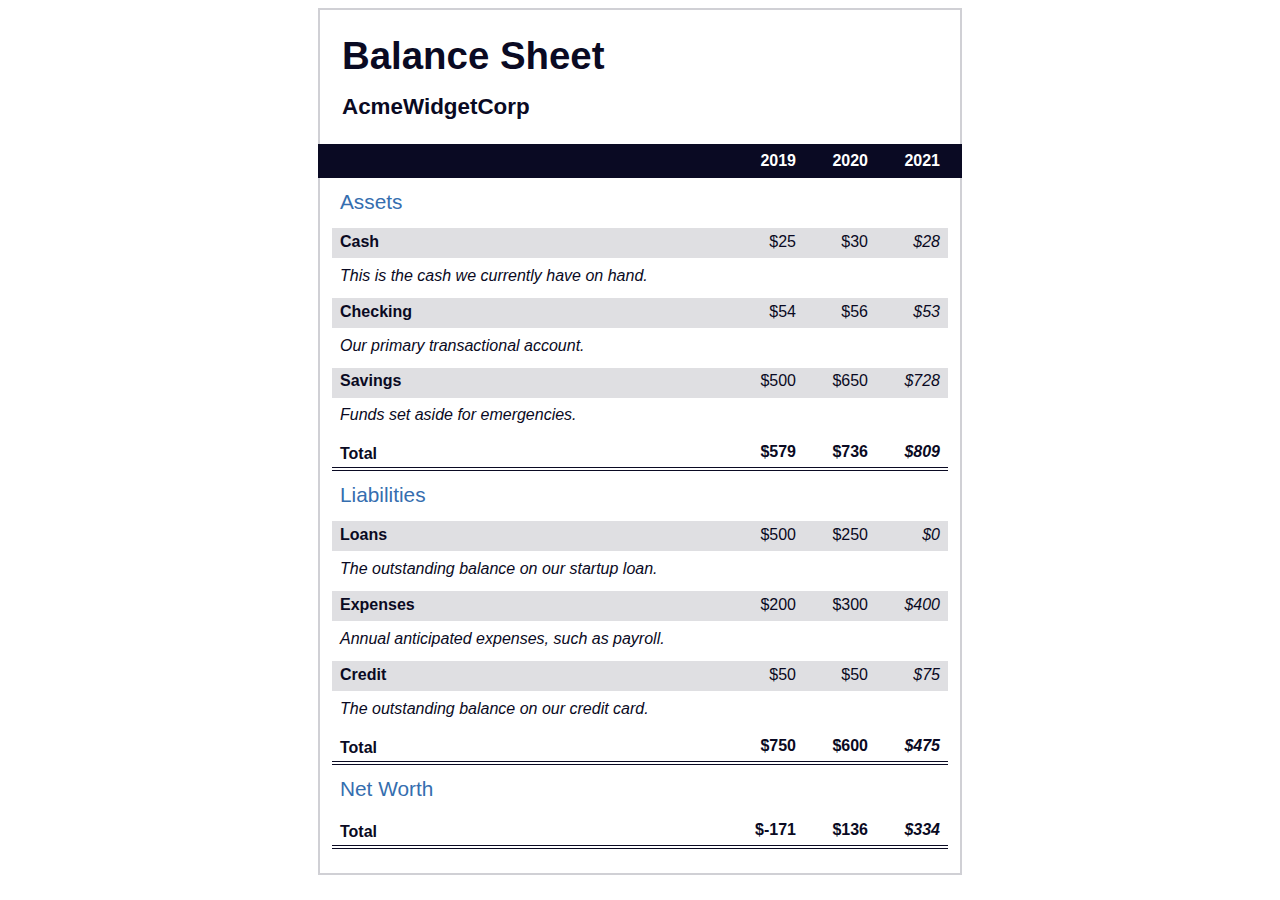
<file: balance_sheet.html>
<!DOCTYPE html>
<html lang="en">
<head>
    <meta charset="UTF-8">
    <meta http-equiv="X-UA-Compatible" content="IE=edge">
    <meta name="viewport" content="width=device-width, initial-scale=1.0">
    <title>Balance Sheet</title>
    <link rel="stylesheet" href="balance_sheet.css">
</head>
<body>
    <main>
        <section>
            <h1>
                <span class="flex">
                <span>AcmeWidgetCorp</span>
                <span>Balance Sheet</span>
                </span>
            </h1>
            <div id="years" aria-hidden="true">
                <span class="year">2019</span>
                <span class="year">2020</span>
                <span class="year">2021</span>
            </div>
            <div class="table-wrap">
                <table>
                    <caption>Assets</caption>
                    <thead>
                        <tr>
                            <td></td>
                            <th><span class="sr-only year">2019</span></th>
                            <th><span class="sr-only year">2020</span></th>
                            <th class="current"><span class="sr-only year">2021</span></th>
                          </tr>
                    </thead>
                    <tbody>
                        <tr class="data">
                            <th>Cash <span class="description">This is the cash we currently have on hand.</span></th>
                            <td>$25</td>
                            <td>$30</td>
                            <td class="current">$28</td>
                        </tr>
                        <tr class="data">
                            <th>Checking <span class="description">Our primary transactional account.</span></th>
                            <td>$54</td>
                            <td>$56</td>
                            <td class="current">$53</td>
                        </tr>
                        <tr class="data">
                            <th>Savings <span class="description">Funds set aside for emergencies.</span></th>
                            <td>$500</td>
                            <td>$650</td>
                            <td class="current">$728</td>
                        </tr>
                        <tr class="total">
                            <th>Total <span class="sr-only">Assets</span></th>
                            <td>$579</td>
                            <td>$736</td>
                            <td class="current">$809</td>
                        </tr>
                    </tbody>
                </table>
                <table>
                    <caption>Liabilities</caption>
                    <thead>
                        <tr>
                            <td></td>
                            <th><span class="sr-only">2019</span></th>
                            <th><span class="sr-only">2020</span></th>
                            <th><span class="sr-only">2021</span></th>
                        </tr>
                    </thead>
                    <tbody>
                        <tr class="data">
                            <th>Loans <span class="description">The outstanding balance on our startup loan.</span></th>
                            <td>$500</td>
                            <td>$250</td>
                            <td class="current">$0</td>
                        </tr>
                        <tr class="data">
                            <th>Expenses <span class="description">Annual anticipated expenses, such as payroll.</span></th>
                            <td>$200</td>
                            <td>$300</td>
                            <td class="current">$400</td>
                        </tr>
                        <tr class="data">
                            <th>Credit <span class="description">The outstanding balance on our credit card.</span></th>
                            <td>$50</td>
                            <td>$50</td>
                            <td class="current">$75</td>
                        </tr>
                        <tr class="total">
                            <th>Total <span class="sr-only">Liabilities</span></th>
                            <td>$750</td>
                            <td>$600</td>
                            <td class="current">$475</td>
                        </tr>
                    </tbody>
                </table>
                <table>
                    <caption>Net Worth</caption>
                    <thead>
                        <tr>
                            <td></td>
                            <th><span class="sr-only">2019</span></th>
                            <th><span class="sr-only">2020</span></th>
                            <th><span class="sr-only">2021</span></th>
                        </tr>
                    </thead>
                    <tbody>
                        <tr class="total">
                            <th>Total <span class="sr-only">Net Worth</span></th>
                            <td>$-171</td>
                            <td>$136</td>
                            <td class="current">$334</td>
                        </tr>
                    </tbody>
                </table>
            </div>
        </section>
    </main>
</body>
</html>
</file>
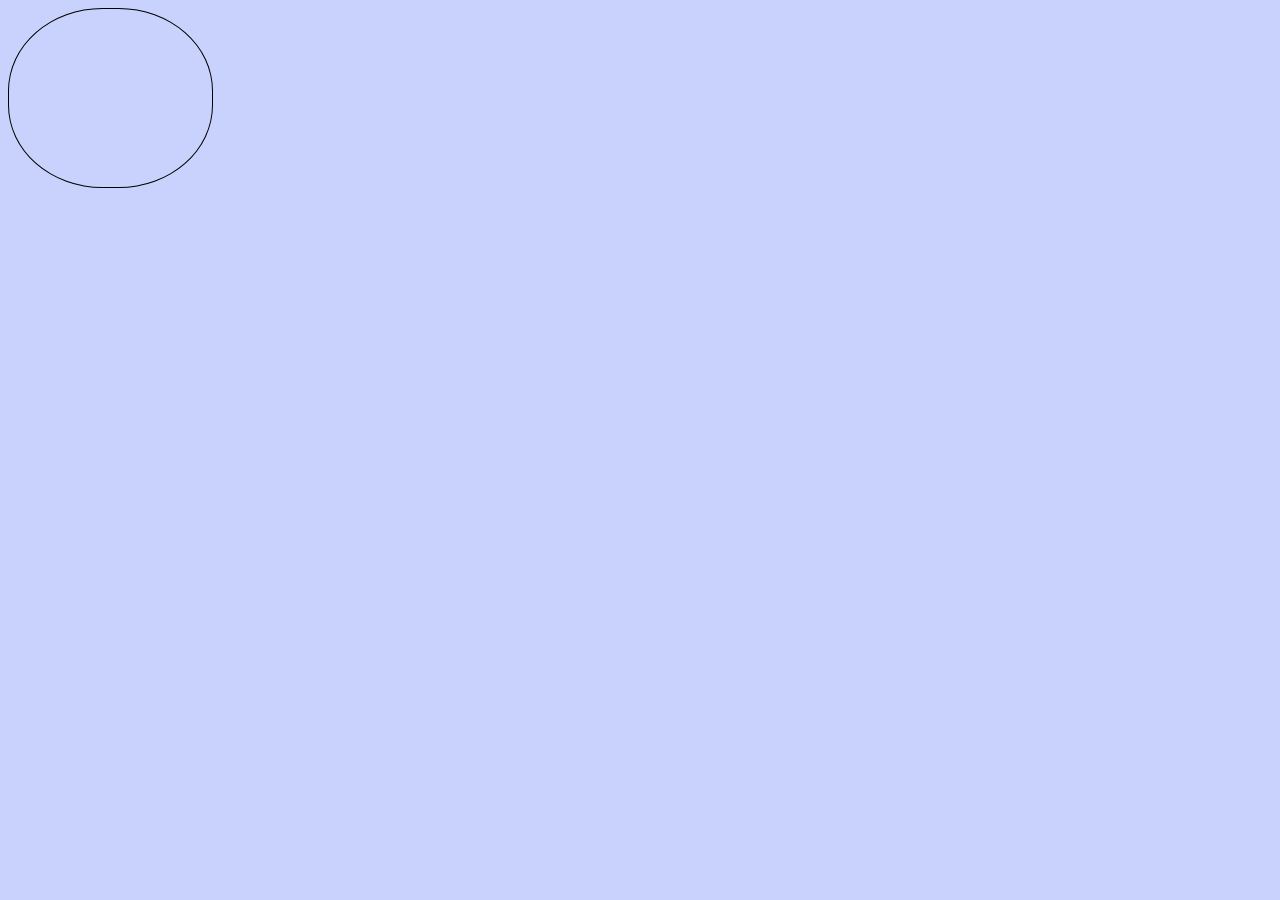
<file: cat_painting.html>
<!DOCTYPE html>
<html lang="en">
<head>
    <meta charset="UTF-8">
    <meta http-equiv="X-UA-Compatible" content="IE=edge">
    <meta name="viewport" content="width=device-width, initial-scale=1.0">
    <title>fCC Cat Painting</title>
    <link rel="stylesheet" href="cat_painting.css">
</head>
<body>
    <main>
        <div class="cat-head"></div>
    </main>
</body>
</html>








<!--
    Step 6
Back in your HTML, create a main element. Inside that main element, add a div element with the class cat-head.
Step 7
Using a class selector, give the .cat-head element a width of 205px and a height of 180px. 
Also, give it a border of 1px solid #000 and a border-radius of 46%.
-->
</file>
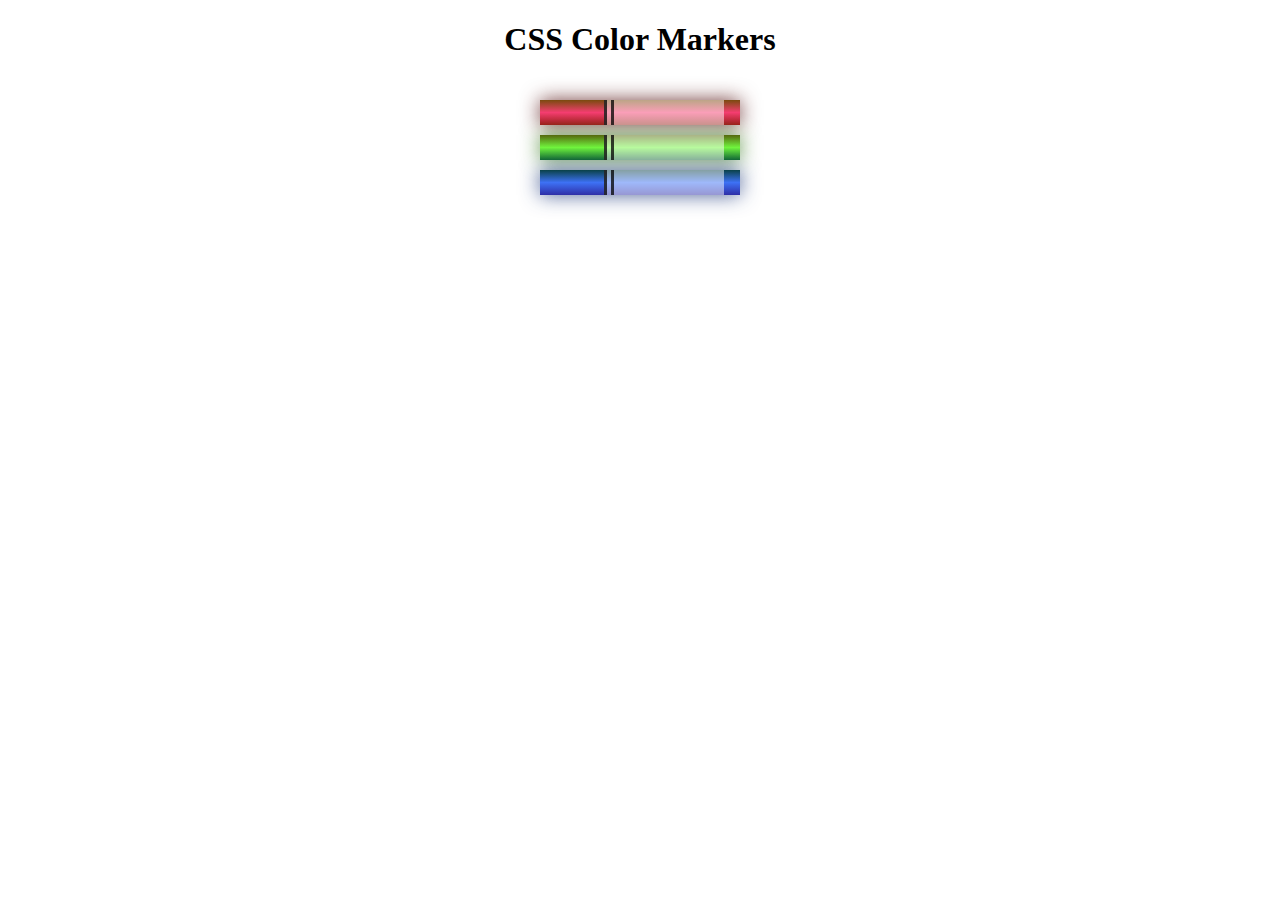
<file: css_color_marker.html>
<!DOCTYPE html>
<html lang="en">
<head>
    <meta charset="UTF-8">
    <meta http-equiv="X-UA-Compatible" content="IE=edge">
    <meta name="viewport" content="width=device-width, initial-scale=1.0">
    <title>CSS Color Markers</title>
    <link rel="stylesheet" href="css_color_marker.css">
</head>
<body>
    <h1>CSS Color Markers</h1>
    <div class="container">
      <div class="marker red">
        <div class="cap"></div>
        <div class="sleeve"></div>
      </div>
      <div class="marker green">
        <div class="cap"></div>
        <div class="sleeve"></div>
      </div>
      <div class="marker blue">
        <div class="cap"></div>
        <div class="sleeve"></div>
      </div>
    </div>
  </body>
</html>
</file>
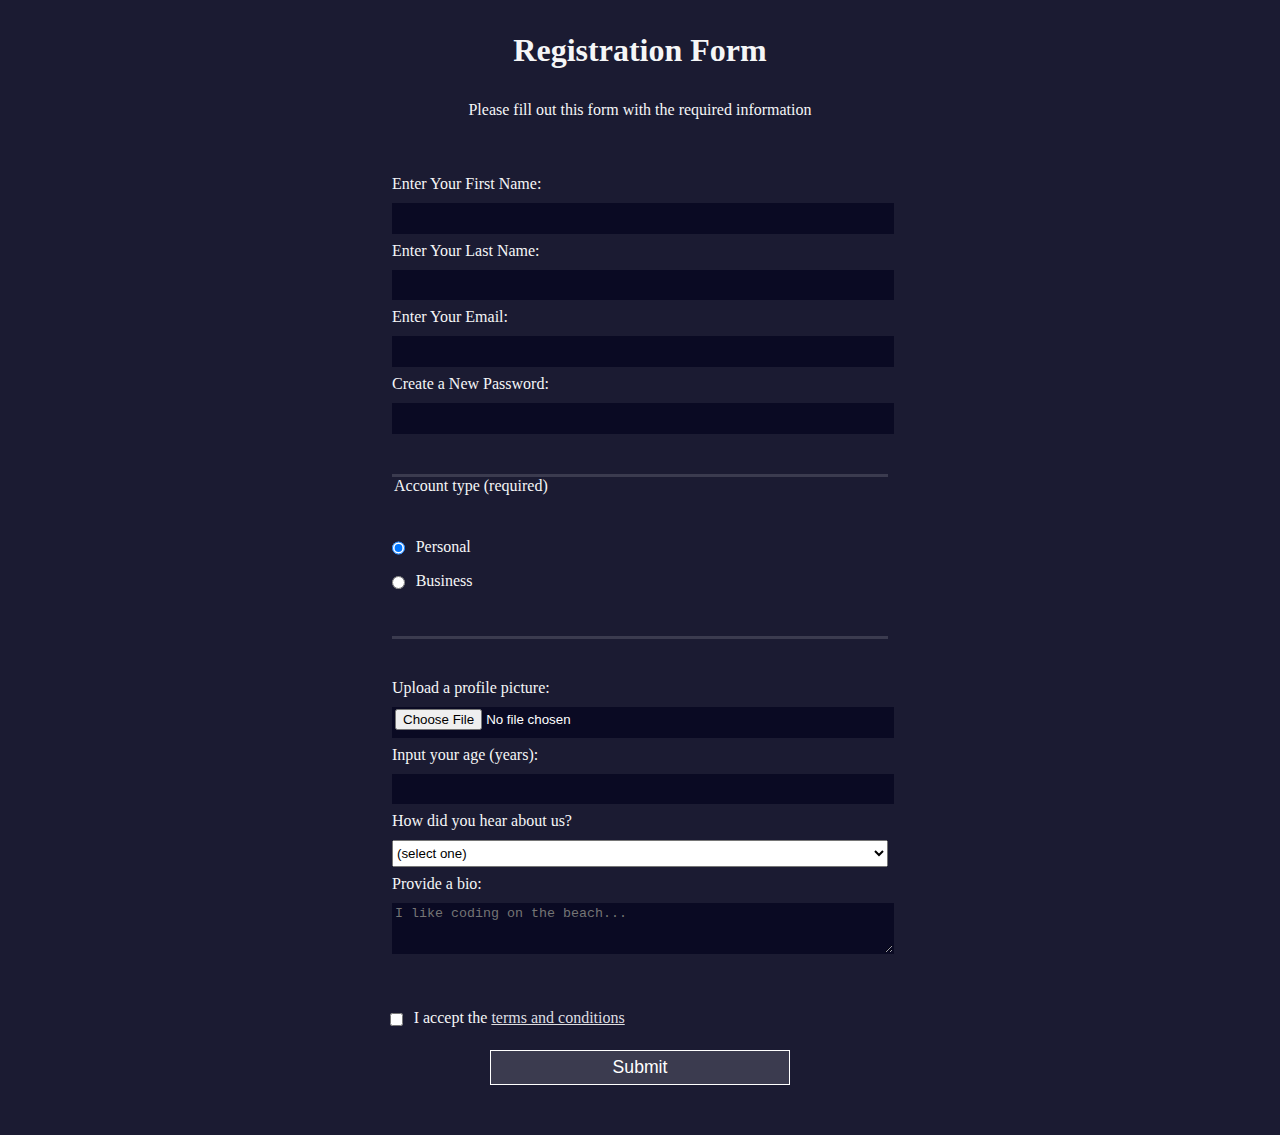
<file: registration_form.html>
<!DOCTYPE html>
<html lang="en">
  <head>
    <meta charset="UTF-8">
    <title>Registration Form</title>
    <link rel="stylesheet" href="registration_form.css" />
  </head>
  <body>
    <h1>Registration Form</h1>
    <p>Please fill out this form with the required information</p>
    <form method="post" action='https://register-demo.freecodecamp.org'>
      <fieldset>
        <label for="first-name">Enter Your First Name: <input id="first-name" name="first-name" type="text" required /></label>
        <label for="last-name">Enter Your Last Name: <input id="last-name" name="last-name" type="text" required /></label>
        <label for="email">Enter Your Email: <input id="email" name="email" type="email" required /></label>
        <label for="new-password">Create a New Password: <input id="new-password" name="new-password" type="password" pattern="[a-z0-5]{8,}" required /></label>
      </fieldset>
      <fieldset>
        <legend>Account type (required)</legend>
        <label for="personal-account"><input id="personal-account" type="radio" name="account-type" class="inline" checked /> Personal</label>
        <label for="business-account"><input id="business-account" type="radio" name="account-type" class="inline" /> Business</label>
      </fieldset>
      <fieldset>
        <label for="profile-picture">Upload a profile picture: <input id="profile-picture" type="file" name="file" /></label>
        <label for="age">Input your age (years): <input id="age" type="number" name="age" min="13" max="120" /></label>
        <label for="referrer">How did you hear about us?
          <select id="referrer" name="referrer">
            <option value="">(select one)</option>
            <option value="1">freeCodeCamp News</option>
            <option value="2">freeCodeCamp YouTube Channel</option>
            <option value="3">freeCodeCamp Forum</option>
            <option value="4">Other</option>
          </select>
        </label>
        <label for="bio">Provide a bio:
          <textarea id="bio" name="bio" rows="3" cols="30" placeholder="I like coding on the beach..."></textarea>
        </label>
      </fieldset>
      <label for="terms-and-conditions">
        <input id="terms-and-conditions" type="checkbox" required name="terms-and-conditions" class="inline" /> I accept the <a href="https://www.freecodecamp.org/news/terms-of-service/">terms and conditions</a>
      </label>
      <input type="submit" value="Submit" />
    </form>
  </body>
</html>
</file>
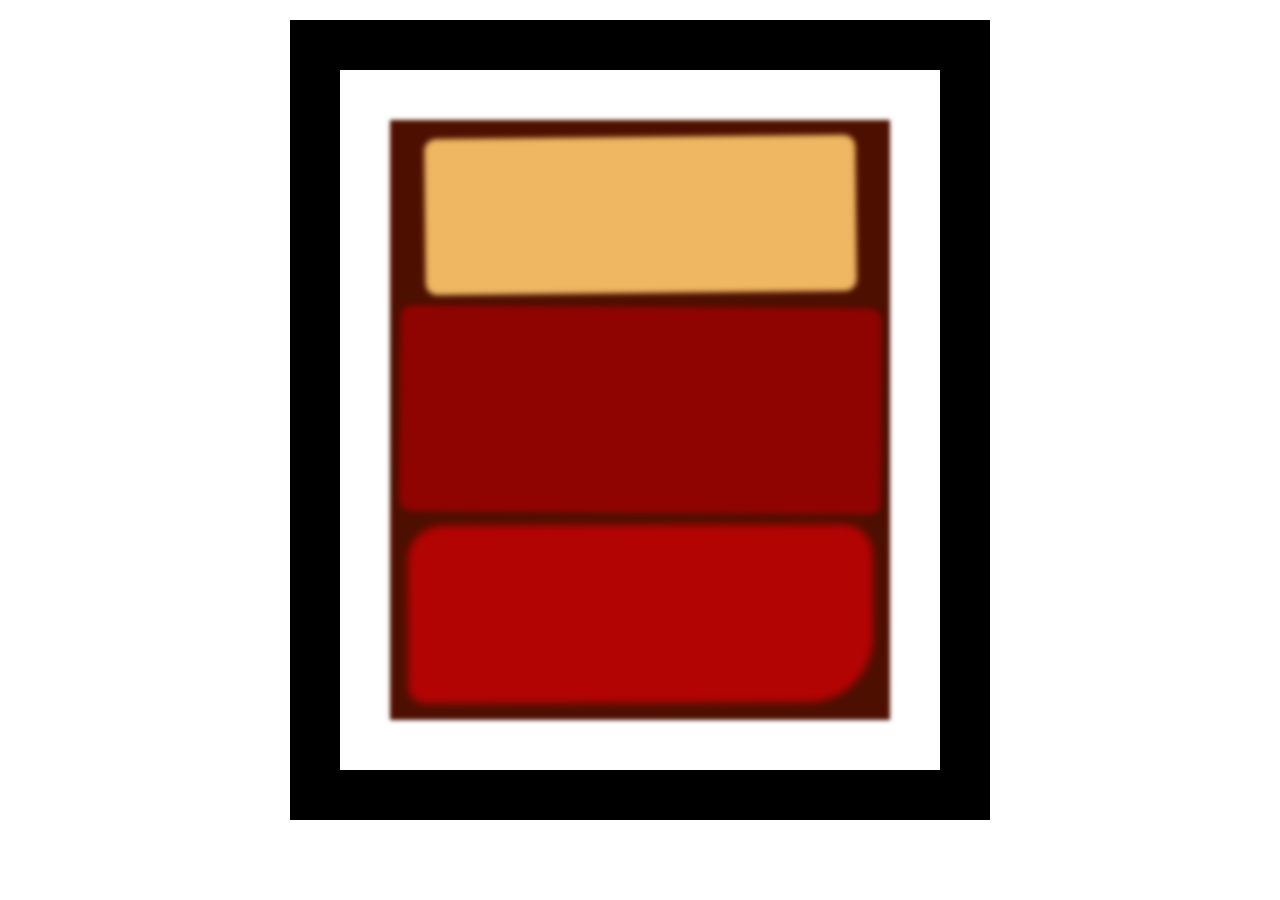
<file: rothko_painting.html>
<!DOCTYPE html>
<html lang="en">
<head>
    <meta charset="UTF-8">
    <meta http-equiv="X-UA-Compatible" content="IE=edge">
    <meta name="viewport" content="width=device-width, initial-scale=1.0">
    <title>Rothko Painting</title>
    <link rel="stylesheet" href="rothko_painting.css" />
</head>
<body>
    <div class="frame">
        <div class="canvas">
            <div class="one"></div>
            <div class="two"></div>
            <div class="three"></div>
        </div>
    </div>
</body>
</html>
</file>
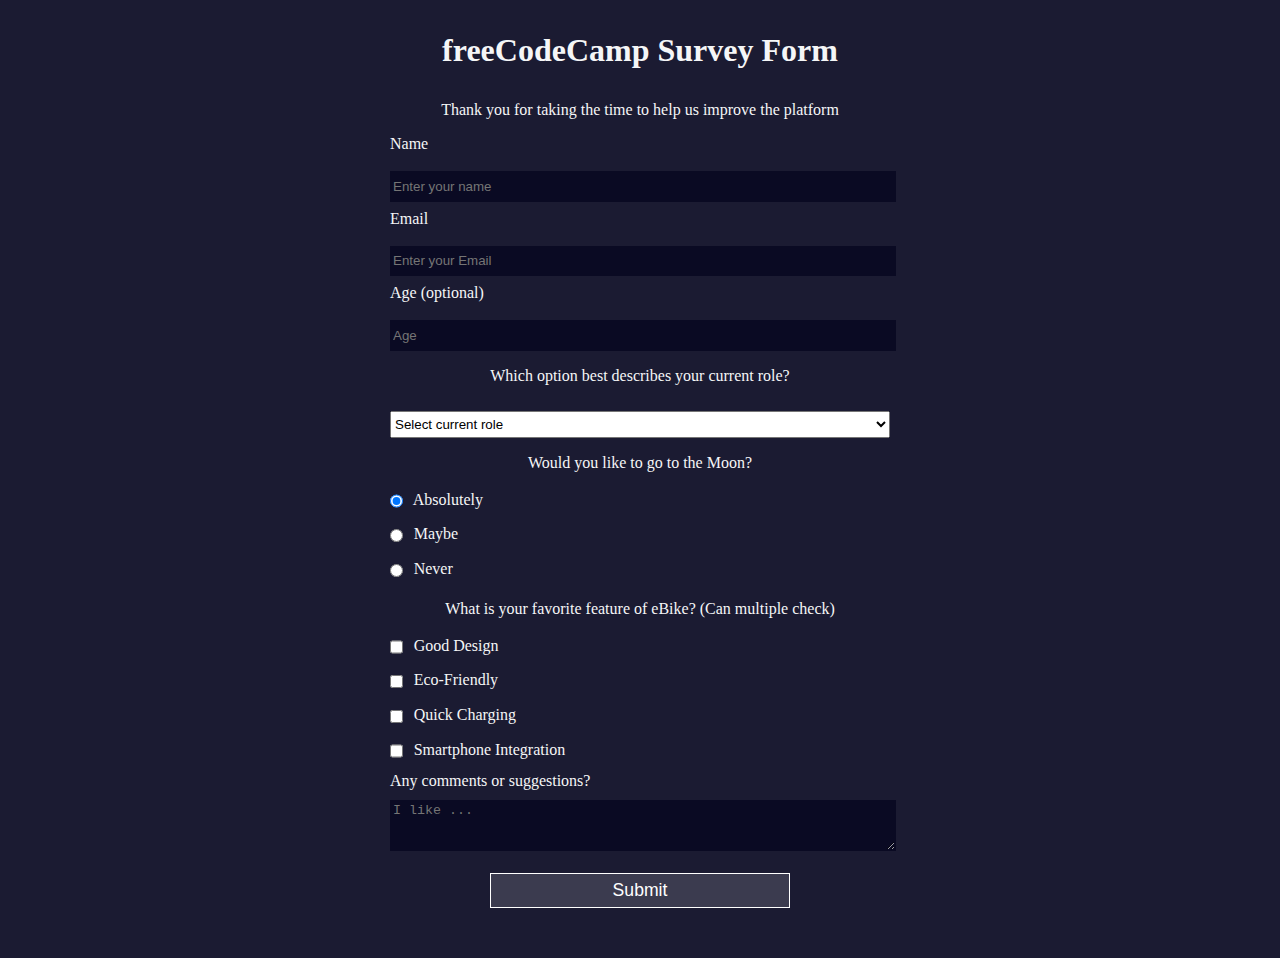
<file: survey_form.html>
<!DOCTYPE html>
<html lang="en">
<head>
    <meta charset="UTF-8">
    <meta http-equiv="X-UA-Compatible" content="IE=edge">
    <meta name="viewport" content="width=device-width, initial-scale=1.0">
    <title>survey-form.freecodecamp.rocks</title>
    <link rel="stylesheet" href="survey_form.css" />
</head>
<body>
    <div class="container">
        <header class="header">
            <h1 id="title" class="text-center">freeCodeCamp Survey Form</h1>
            <p id="description" class="description text-center">
                Thank you for taking the time to help us improve the platform
            </p>
        </header>
        
        <form id="survey-form" action="">
            <div class="form-group">
                <label id="name-label" for="name">Name</label>
                <input type="text" name="name" id="name" class="form-control" placeholder="Enter your name" required>
            </div>
            <div class="form-group">
                <label id="email-label" for="email">Email</label>
                <input type="email" name="email" id="email" class="form-control" placeholder="Enter your Email" required>
            </div>
            <div class="form-group">
                <label id="number-label" for="number">Age (optional)</label>
                <input type="number" name="number" id="number" class="form-control"  min="13" max="120"  placeholder="Age" required>
            </div>
            <div class="form-group">
                <p>Which option best describes your current role?</p>
                <select name="role" id="dropdown">
                    <option disabled selected value>Select current role</option>
                    <option value="student">Student</option>
                    <option value="job">Full Time Job</option>
                    <option value="learner">Full Time Learner</option>
                    <option value="other">Other</option>
                </select>
            </div>
            <div class="form-group">
                <p>Would you like to go to the Moon?</p>
                <label for="">
                    <input name="user-recommend" value="absolutely" type="radio" class="input-radio" checked> Absolutely
                </label>
                <label for="">
                    <input name="user-recommend" value="maybe" type="radio" class="input-radio" > Maybe
                </label>
                <label for="">
                    <input name="user-recommend" value="never" type="radio" class="input-radio" > Never
                </label>
            </div>
            <div class="form-group">
                <p> What is your favorite feature of eBike? <span class="clue">(Can multiple check)</span> </p>
                <label for="">
                    <input type="checkbox" name="prefer" id="" value="gooddesign" class="input-checkbox"> Good Design
                </label>
                <label for="">
                    <input type="checkbox" name="prefer" id="" value="ecofriendly" class="input-checkbox"> Eco-Friendly
                </label>
                <label for="">
                    <input type="checkbox" name="prefer" id="" value="quickcharging" class="input-checkbox"> Quick Charging
                </label>
                <label for="">
                    <input type="checkbox" name="prefer" id="" value="smartphone" class="input-checkbox"> Smartphone Integration
                </label>

                <label for="">Any comments or suggestions?
                    <textarea id="" name="" rows="3" cols="30" placeholder="I like ..."></textarea>
                </label>
            </div>




            <input id="submit" type="submit" value="Submit" />
        </form>
    </div>
</body>
</html>
</file>
<file: balance_sheet.css>
html {
    box-sizing: border-box;
}

body {
    font-family: sans-serif;
    color: #0a0a23;
}

/* use CSS to make elements with this class completely hidden from the visual page, 
but still be announced by screen readers.
The span[class~="sr-only"] selector will select any span element 
whose class includes sr-only*/
/*Rather than having to constantly double-check you are not overwriting your 
earlier properties, you can use the !important keyword to ensure these properties 
are always applied, regardless of order or specificity.*/
span[class~="sr-only"] {
    border: 0 !important;
    clip: rect(1px, 1px,1px,1px) !important; /*to define the visible portions of an element*/
    clip-path: inset(50%) !important; /*forming the clip-path into a rectangle within the element*/
    width: 1px !important;
    height: 1px !important;
    /*To prevent the text content from overflowing*/
    overflow: hidden !important;
    white-space: nowrap !important;
    /*take these hidden elements out of the document flow
    ensure that not only are they no longer visible, 
    but they are not even within the page view*/
    position: absolute !important;
    padding: 0 !important;
    margin: -1px !important;
}


h1 {
    max-width: 37.25rem;
    margin: 0 auto;
    padding: 1.5rem 1.25rem;
}

h1 .flex { /* Target your flex container */
    /* enable the flexbox layout */
    display: flex;
    /* display the nested elements from bottom to top */
    flex-direction: column-reverse;
    /* create some space between the elements */
    gap: 1rem;
}

/* :first-of-type pseudo-selector is used to target 
the first element that matches the selector */
h1 .flex span:first-of-type { /*target the first span element in your .flex container*/
    /*Remember that your span elements are reversed, visually, 
    so this will appear to be the second element on the page*/
    /* make it look like a sub-heading */
    font-size: 0.7em;
}

h1 .flex span:last-of-type {
    font-size: 1.2em;
}

section {
    max-width: 40rem;
    margin: 0 auto;
    border: 2px solid #d0d0d5;
}

#years {
    display: flex; /*enable flexbox*/
    /*Justify the content to the end of the flex direction, and make the element sticky*/
    justify-content: flex-end;
    position: sticky; 
    /*Fix it to the top of its container*/
    top: 0;
    color: #fff;
    background-color: #0a0a23;
    margin: 0 -2px;
    /* calc() function is a CSS function that allows you to calculate a value 
    based on other values*/
    padding: 0.5rem calc(1.25rem + 2px) 0.5rem 0;
    /*position sticky moved the element into its own stack*/
    position: sticky;
    /*To ensure your #years element does not get hidden by different stacks*/
    z-index: 999;
}

/*Style the text within your #years element*/
#years span[class] { /*target any span element that has a class attribute set, 
    regardless of the attribute's value*/
    font-weight: bold;
    width: 4.5rem;
    text-align: right;

}

/*You wrapped your tables in a container*/
.table-wrap {
    padding: 0 0.75rem 1.5rem 0.75rem;
}


/*Before you start diving in to the table itself, 
your span elements are currently bolded
The :not() pseudo-selector is used to target all elements 
that do not match the selector - in this case, any of your span 
elements that do not have the sr-only class. 
This ensures that your earlier rules for the span[class~="sr-only"] 
selector are not overwritten*/
/*span:not(.sr-only) {*/

    /*Now that you have added the !important keyword, 
you can remove the :not(.sr-only) from your span selector.*/

/*Your span elements now all have more specific styling, which means you can 
remove your span rule.
span {    
    font-weight: normal;
}
*/

table {
    /*will allow cell borders to collapse into a single border, 
    instead of a border around each cell*/
    border-collapse: collapse;
    /*to hide the borders themselves*/
    border: 0;
    /*Ensure your table fills its container with a width property set to 100%*/
    width: 100%;
    /*then position it relatively and give it a top margin of 3rem*/
    position: relative;
    margin-top: 3rem;
}


/*to style your caption elements to look more like headers*/
table caption {
    color: #356eaf;
    font-size: 1.3em;
    font-weight: normal;
    position: absolute;
    /*shift them -2.25rem from the top and 0.5rem from the left*/
    top: -2.25rem;
    left: 0.5rem;
}

/*td elements within your table body.
a width to fill the viewport, with a minimum and maximum of 4rem. 
This approach ensures that the width is fixed, whereas setting width 
specifically would allow the elements to shrink to the container.*/
tbody td {
    width: 100vw;
    min-width: 4rem;
    max-width: 4rem;
}


/*target the th elements within your table body, and give them 
a width of the entire container, less 12rem*/
tbody th {
    width: calc(100% - 12rem);
    
}


/*The [attribute="value"] selector targets any element that 
has an attribute with a specific value*/
/*selector to target specifically your tr elements with the total class*/
tr[class="total"] {
    border-bottom: 4px double #0a0a23;
    font-weight: bold;
}

/*target the th elements within your table rows where the class is total*/
tr[class="total"] th {
    text-align: left;
    padding: 0.5rem 0 0.25rem 0.5rem;
}


/*The key difference between tr[class="total"] and tr.total is that 
the first will select tr elements where the only class is total. 
The second will select tr elements where the class includes total.

In your case, tr.total will work. You can use this selector to target all 
td elements within your .total rows. Align the text to the right, 
and give them a padding of 0 0.25rem.*/
tr.total td {
    text-align: right;
    padding: 0 0.25rem;
}

/*The :nth-of-type() pseudo-selector is used to target specific elements based on 
their order among siblings of the same type. Use this pseudo-selector to target 
the third td element within your total table rows. Give it a right padding of 0.5rem*/
tr.total td:nth-of-type(3) {
    padding-right: 0.5rem;
}


/*hover effect that changes the background to #99c9ff*/
tr.total:hover {
    background-color: #99c9ff;
}


/*Select your td elements with the class value of current, and make the font italic.*/
td.current {
    font-style: italic;
}

tr[class="data"] {
    background-image: linear-gradient(to bottom, #dfdfe2 1.845rem, white 1.845rem);
}


tr.data th {
    text-align: left;
    padding-top: 0.3rem;
    padding-left: 0.5rem;
}


tr.data th .description {
    display: block;
    font-style: italic;
    font-weight: normal;
    padding: 1rem 0 0.75rem;
    margin-right: -13.5rem;
}

tr.data td {
    /*Vertically align the text to the top, horizontally align the text to the right*/
    vertical-align: top;
    text-align: right;
    padding: 0.3rem 0.25rem 0;
}

tr.data td:last-of-type {
    padding-right: 0.5rem;
}
</file>
<file: cat_painting.css>
/*Use the universal selector to add box-sizing: border-box; to your CSS. 
This ensures elements include padding and border in their specified width and height.*/
* {
    box-sizing: border-box;
}


body {
    background-color: #c9d2fc;
}


.cat-head {
    width: 205px;
    height: 180px;
    border: 1px solid #000;
    border-radius: 46%;
}
</file>
<file: css_color_marker.css>
h1 {
    text-align: center;
  }
  
  .container {
    background-color: rgb(255, 255, 255);
    padding: 10px 0;
  }
  
  .marker {
    width: 200px;
    height: 25px;
    margin: 10px auto;
  }
  
  .cap {
    width: 60px;
    height: 25px;
  }
  
  .sleeve {
    width: 110px;
    height: 25px;
    background-color: rgba(255, 255, 255, 0.5);
    border-left: 10px double rgba(0, 0, 0, 0.75);
  }
  
  .cap, .sleeve {
    display: inline-block;
  }
  
  .red {
    background: linear-gradient(rgb(122, 74, 14), rgb(245, 62, 113), rgb(162, 27, 27));
    box-shadow: 0 0 20px 0 rgba(83, 14, 14, 0.8);
  }
  
  .green {
    background: linear-gradient(#55680D, #71F53E, #116C31);
    box-shadow: 0 0 20px 0 #3B7E20CC;
  }

  .blue {
    background: linear-gradient(hsl(186, 76%, 16%), hsl(223, 90%, 60%), hsl(240, 56%, 42%));
    box-shadow: 0 0 20px 0 hsla(223,59%,31%,0.8);
  }
</file>
<file: registration_form.css>
body {
    width: 100%;
    height: 100vh;
    margin: 0;
    background-color: #1b1b32;
    color: #f5f6f7;
    font-family: Tahoma;
    font-size: 16px;
  }
  
  h1, p {
    margin: 1em auto;
    text-align: center;
  }
  
  form {
    width: 60vw;
    max-width: 500px;
    min-width: 300px;
    margin: 0 auto;
    padding-bottom: 2em;
  }
  
  fieldset {
    border: none;
    padding: 2rem 0;
    border-bottom: 3px solid #3b3b4f;
  }
  
  fieldset:last-of-type {
    border-bottom: none;
  }
  
  label {
    display: block;
    margin: 0.5rem 0;
  }
  
  input,
  textarea,
  select {
    margin: 10px 0 0 0;
    width: 100%;
    min-height: 2em;
  }
  
  input, textarea {
    background-color: #0a0a23;
    border: 1px solid #0a0a23;
    color: #ffffff;
  }
  
  .inline {
    width: unset;
    margin: 0 0.5em 0 0;
    vertical-align: middle;
  }
  
  input[type="submit"] {
    display: block;
    width: 60%;
    margin: 1em auto;
    height: 2em;
    font-size: 1.1rem;
    background-color: #3b3b4f;
    border-color: white;
    min-width: 300px;
  }
  
  input[type="file"] {
    padding: 1px 2px;
  }

  a {
    color: #dfdfe2;
  }
</file>
<file: rothko_painting.css>
.canvas {
    width: 500px;
    height: 600px;
    background-color: #4d0f00;
    overflow: hidden; /* padding: 1px; Adding 1 pixel of padding to the top, bottom, left, and right of the canvas
     changed its dimensions to 502 pixels x 602 pixels.
    Replace the padding 1px property with overflow set to hidden - changing the canvas back to its original dimensions.*/
    filter: blur(2px); /*The colors and shapes of your painting are too sharp to pass as a Rothko.*/
}

.frame {
    border: 50px solid black;
    width: 500px;
    padding: 50px;
    margin-top: 20px;
    margin-bottom: 20px;
    margin-left: auto;
    margin-right: auto;
}

.one {
    width: 425px;
    height: 150px;
    background-color: #efb762;
    margin: 20px auto;
    box-shadow: 0 0 3px 3px #efb762; /*The rectangles are too small and their edges don't have the soft quality of a painting.*/
    border-radius: 9px; /*The corners of each rectangle are still too sharp.*/
    transform: rotate(-0.6deg); /*rotate it counter clockwise by 0.6 degrees.*/
}

.two {
    width: 475px;
    height: 200px;
    background-color: #8f0401;
    margin: 0 auto; /**/
    margin-bottom: 20px; /*shorthand property to set top margin to 0, horizontal margin to auto, and bottom margin to 20px. 
    This will remove its top margin, horizontally center it, and set its bottom margin to 20 pixels.*/
    box-shadow: 0 0 3px 3px #8f0401;
    /*top-left radius and bottom-right radius to 8px, and 
    top-right radius and bottom-left radius to 10px.*/
    border-radius: 8px 10px; 
    transform: rotate(0.4deg); /*clockwise by 0.4 degrees.*/
}

.three {
    width: 91%;
    height: 28%;
    background-color: #b20403;
    margin: auto;
    filter: blur(2px);
    box-shadow: 0 0 5px 5px #b20403;
    /*The border-radius property accepts up to four values to round the 
    top-left, top-right, bottom-right, and bottom-left corners*/
    border-radius: 30px 25px 60px 12px;
    transform: rotate(-0.2deg); /*counter clockwise by 0.2 degrees.*/
}

.one, .two {
    filter: blur(1px);
}
</file>
<file: survey_form.css>
body {
    width: 100%;
    height: 100vh;
    margin: 0;
    background-color: #1b1b32;
    color: #f5f6f7;
    font-family: Tahoma;
    font-size: 16px;
}

h1, p {
    margin: 1em auto;
    text-align: center;
}

form {
    width: 60vw;
    max-width: 500px;
    min-width: 300px;
    margin: 0 auto;
    padding-bottom: 2em;
}

label {
    display: block;
    margin: 0.5rem 0;
}

input,
textarea,
select {
  margin: 10px 0 0 0;
  width: 100%;
  min-height: 2em;
}

input, textarea {
  background-color: #0a0a23;
  border: 1px solid #0a0a23;
  color: #ffffff;
}

input[type="submit"] {
    display: block;
    width: 60%;
    margin: 1em auto;
    height: 2em;
    font-size: 1.1rem;
    background-color: #3b3b4f;
    border-color: white;
    min-width: 300px;
}

input[type="radio"], input[type="checkbox"] {
    width: unset;
    vertical-align: middle;
    margin: 0 0.5em 0 0;
}
</file>
